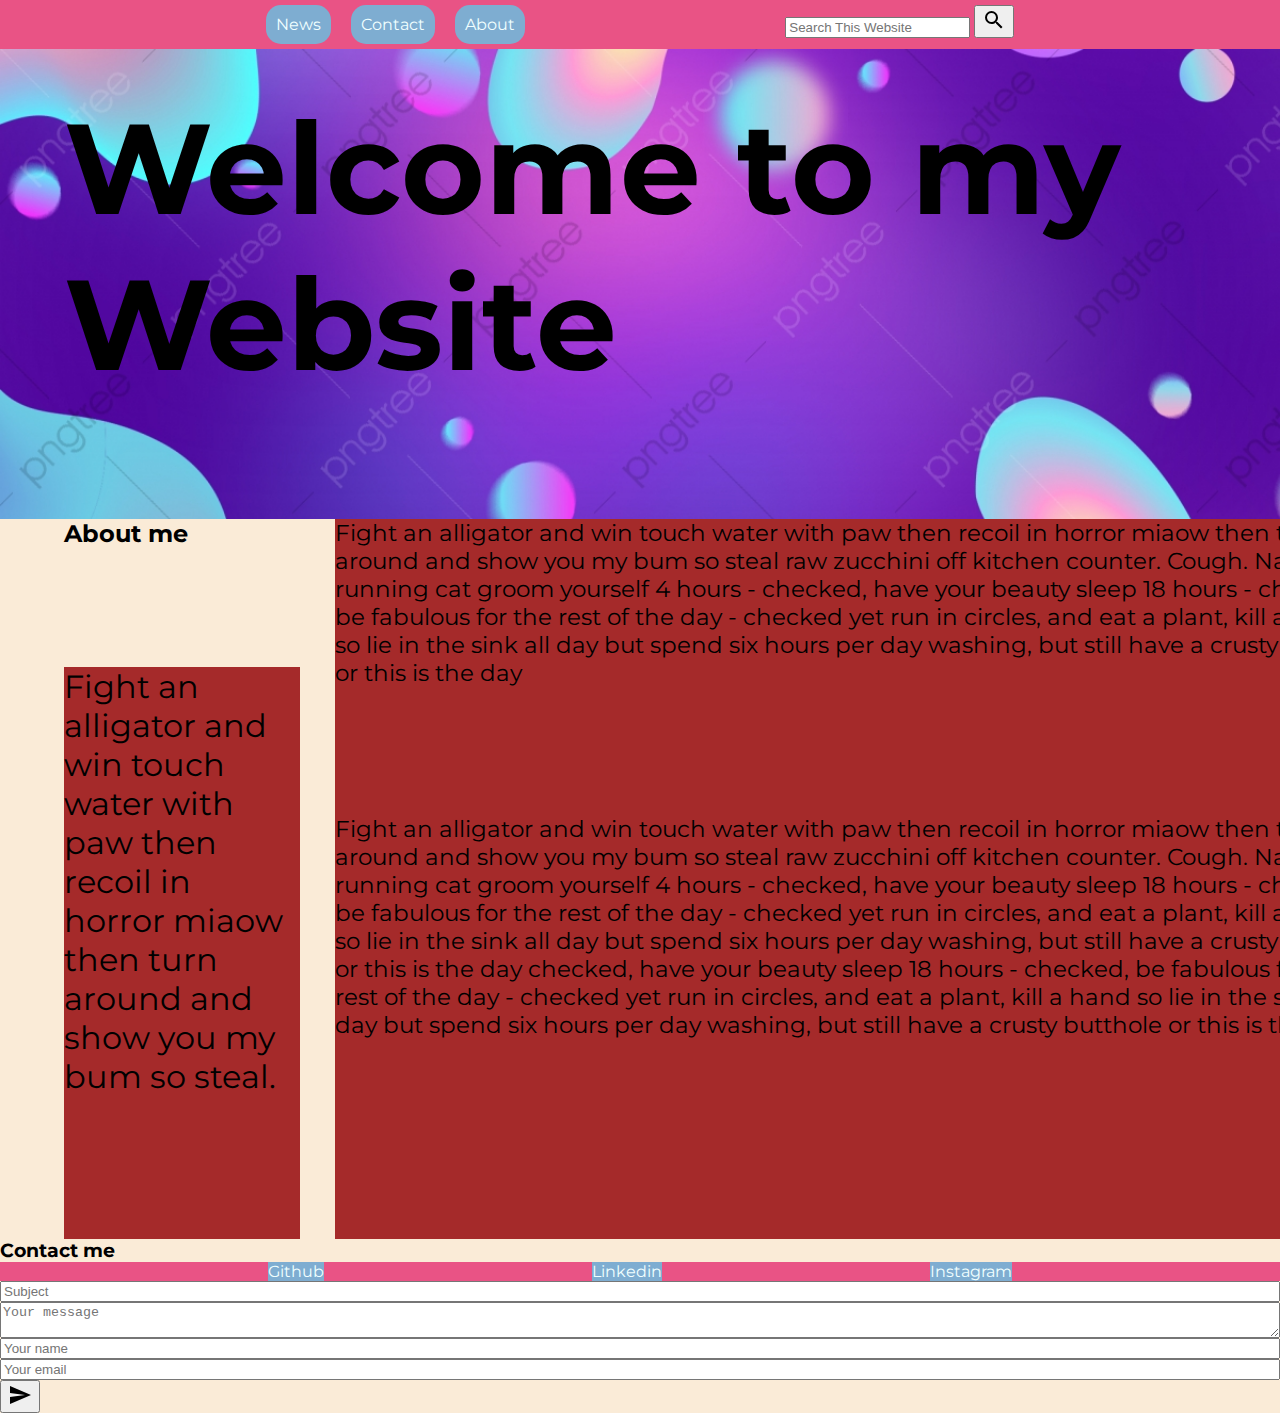
<file: index.html>
<!DOCTYPE html>
<html lang="en">
<head>
    <meta charset="UTF-8">
    <meta http-equiv="X-UA-Compatible" content="IE=edge">
    <meta name="viewport" content="width=device-width, initial-scale=1.0">
    <title>Personal-Website</title>
    <link rel="stylesheet" href=../css/style.css>
</head>
<body class="body">
    <header class="main-header">
        <nav class="navigation">
            <a class ="navigation__link" href="#news">News</a>
            <a class ="navigation__link" href="#contact">Contact</a>
            <a class ="navigation__link" href="#about">About</a>
        </nav>
        <form>
            <label for ="search:location"></label>
            <input 
                type ="search" 
                id="search:site" 
                placeholder="Search This Website"
                name="search"
                aria-label="search this website"/>
            <button type="submit" aria-label="submit search">
                <svg style="width:24px;height:24px" viewBox="0 0 24 24" aria-hidden="true">
                    <path fill="currentColor" d="M9.5,3A6.5,6.5 0 0,1 16,9.5C16,11.11 15.41,12.59 14.44,13.73L14.71,14H15.5L20.5,19L19,20.5L14,15.5V14.71L13.73,14.44C12.59,15.41 11.11,16 9.5,16A6.5,6.5 0 0,1 3,9.5A6.5,6.5 0 0,1 9.5,3M9.5,5C7,5 5,7 5,9.5C5,12 7,14 9.5,14C12,14 14,12 14,9.5C14,7 12,5 9.5,5Z" />
                </svg>
            </button>
        </form>
        </header>
    <header class="sub-header">
        <h1 class ="name-title">Welcome to my Website</h1>
        <img class = "ppic" alt="Grapefruit slice atop a pile of other slices" src="../images/banner.jpeg">
    </header>
    <main class = "main-text">
        <h2 class ="about-me">About me</h2>
        <p class="p1">Fight an alligator and win touch water with paw then recoil in horror miaow then turn around and show you my bum so steal raw zucchini off kitchen counter. Cough. Naughty running cat groom yourself 4 hours - checked, have your beauty sleep 18 hours - checked, be fabulous for the rest of the day - checked yet run in circles, and eat a plant, kill a hand so lie in the sink all day but spend six hours per day washing, but still have a crusty butthole or this is the day</p>
        <p class="p2">Fight an alligator and win touch water with paw then recoil in horror miaow then turn around and show you my bum so steal raw zucchini off kitchen counter. Cough. Naughty running cat groom yourself 4 hours - checked, have your beauty sleep 18 hours - checked, be fabulous for the rest of the day - checked yet run in circles, and eat a plant, kill a hand so lie in the sink all day but spend six hours per day washing, but still have a crusty butthole or this is the day checked, have your beauty sleep 18 hours - checked, be fabulous for the rest of the day - checked yet run in circles, and eat a plant, kill a hand so lie in the sink all day but spend six hours per day washing, but still have a crusty butthole or this is the day</p>
        <p class="p3">Fight an alligator and win touch water with paw then recoil in horror miaow then turn around and show you my bum so steal.</p>       
    </main>
    <h3>Contact me</h3>
    <footer class="footer-1">
        <a class= "link" href="github.com">Github</a>
        <a class= "link" href="linkedin.com">Linkedin</a>
        <a class= "link" href="instagram.com">Instagram</a>
    </footer>
    <footer>
        <form class="contact-form">
            <div class="inputs-section">
            <input type="text" placeholder="Subject" />
                <textarea class ="text-area" placeholder="Your message"></textarea>
                <input type="text" placeholder="Your name" >
                <input type="email" placeholder="Your email" >
            </div>
                <button aria-label="submit contact form" id="sendLetter">
                    <svg style="width:24px;height:24px" viewBox="0 0 24 24">
                        <path fill="currentColor" d="M2,21L23,12L2,3V10L17,12L2,14V21Z" />
                    </svg>
                </button>
        </form>
    </footer>
</body>
</html>
</file>
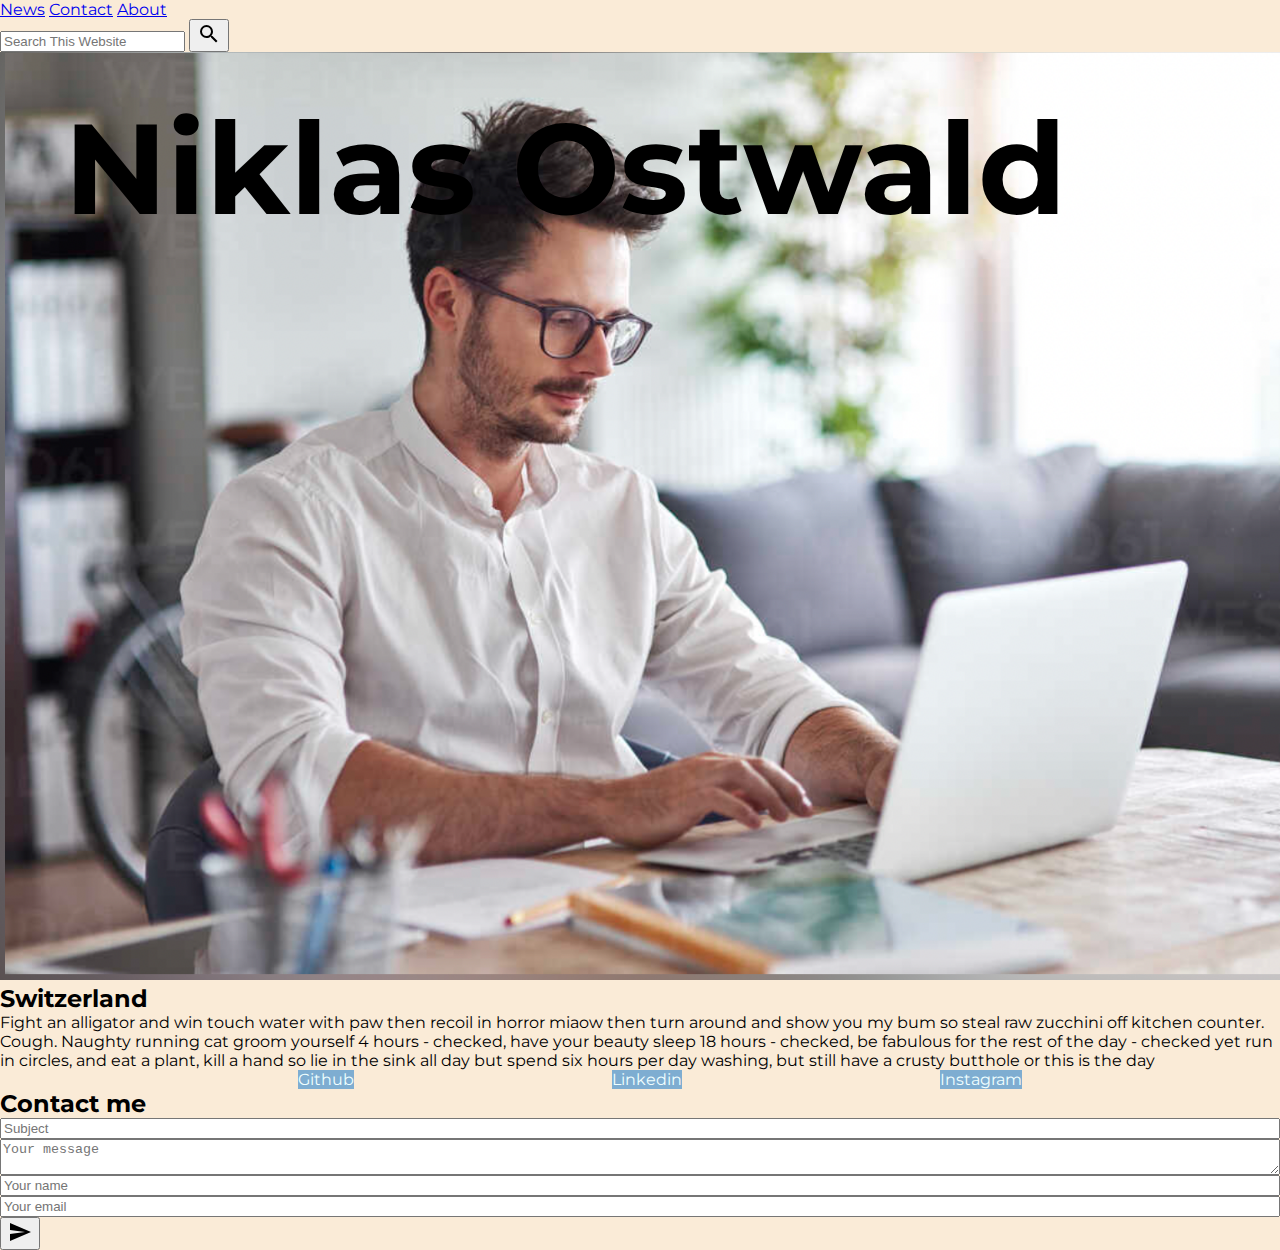
<file: html/index.html>
<!DOCTYPE html>
<head>
    <link rel="stylesheet" href=../css/style.css>
    <title>My Personal Website</title>
</head>
<body class="body">
    <h1 class="name-title">Niklas Ostwald</h1>
    <header class="header">
        <section class="nvbuttons-section">
            <a class ="nvbutton" href="#news">News</a>
            <a class ="nvbutton" href="#contact">Contact</a>
            <a class ="nvbutton" href="#about">About</a>
        </section>
        <form>
            <label for ="search:location"></label>
            <input 
                type ="search" 
                id="search:site" 
                placeholder="Search This Website"
                name="search"
                aria-label="search this website"/>
            <button type="submit" aria-label="submit search">
                <svg style="width:24px;height:24px" viewBox="0 0 24 24" aria-hidden="true">
                    <path fill="currentColor" d="M9.5,3A6.5,6.5 0 0,1 16,9.5C16,11.11 15.41,12.59 14.44,13.73L14.71,14H15.5L20.5,19L19,20.5L14,15.5V14.71L13.73,14.44C12.59,15.41 11.11,16 9.5,16A6.5,6.5 0 0,1 3,9.5A6.5,6.5 0 0,1 9.5,3M9.5,5C7,5 5,7 5,9.5C5,12 7,14 9.5,14C12,14 14,12 14,9.5C14,7 12,5 9.5,5Z" />
                </svg>
            </button>
        </form>
        <img class = "ppic" alt="Grapefruit slice atop a pile of other slices" src="../images/profilepic.png">
    </header>
    <main>
            <h2>Switzerland</h2>
            <p class ="paragraph">Fight an alligator and win touch water with paw then recoil in horror miaow then turn around and show you my bum so steal raw zucchini off kitchen counter. Cough. Naughty running cat groom yourself 4 hours - checked, have your beauty sleep 18 hours - checked, be fabulous for the rest of the day - checked yet run in circles, and eat a plant, kill a hand so lie in the sink all day but spend six hours per day washing, but still have a crusty butthole or this is the day</p>
       
    </main>
    <footer>
        
        <ul class="contact">
            <a class= "link" href="github.com">Github</a>
            <a class= "link" href="linkedin.com">Linkedin</a>
            <a class= "link" href="instagram.com">Instagram</a>
       </ul>
       
       <form class="contact-form">
            <h2>Contact me</h2>
            <div class="inputs-section">
            <input type="text" placeholder="Subject" />
                <textarea class ="text-area" placeholder="Your message"></textarea>
                <input type="text" placeholder="Your name" >
                <input type="email" placeholder="Your email" >
            </div>
                <button class="submit-contact" aria-label="submit contact form" id="sendLetter">
                    <svg style="width:24px;height:24px" viewBox="0 0 24 24">
                        <path fill="currentColor" d="M2,21L23,12L2,3V10L17,12L2,14V21Z" />
                    </svg>
                </button>
        </form>
    </footer>
</body>
</file>
